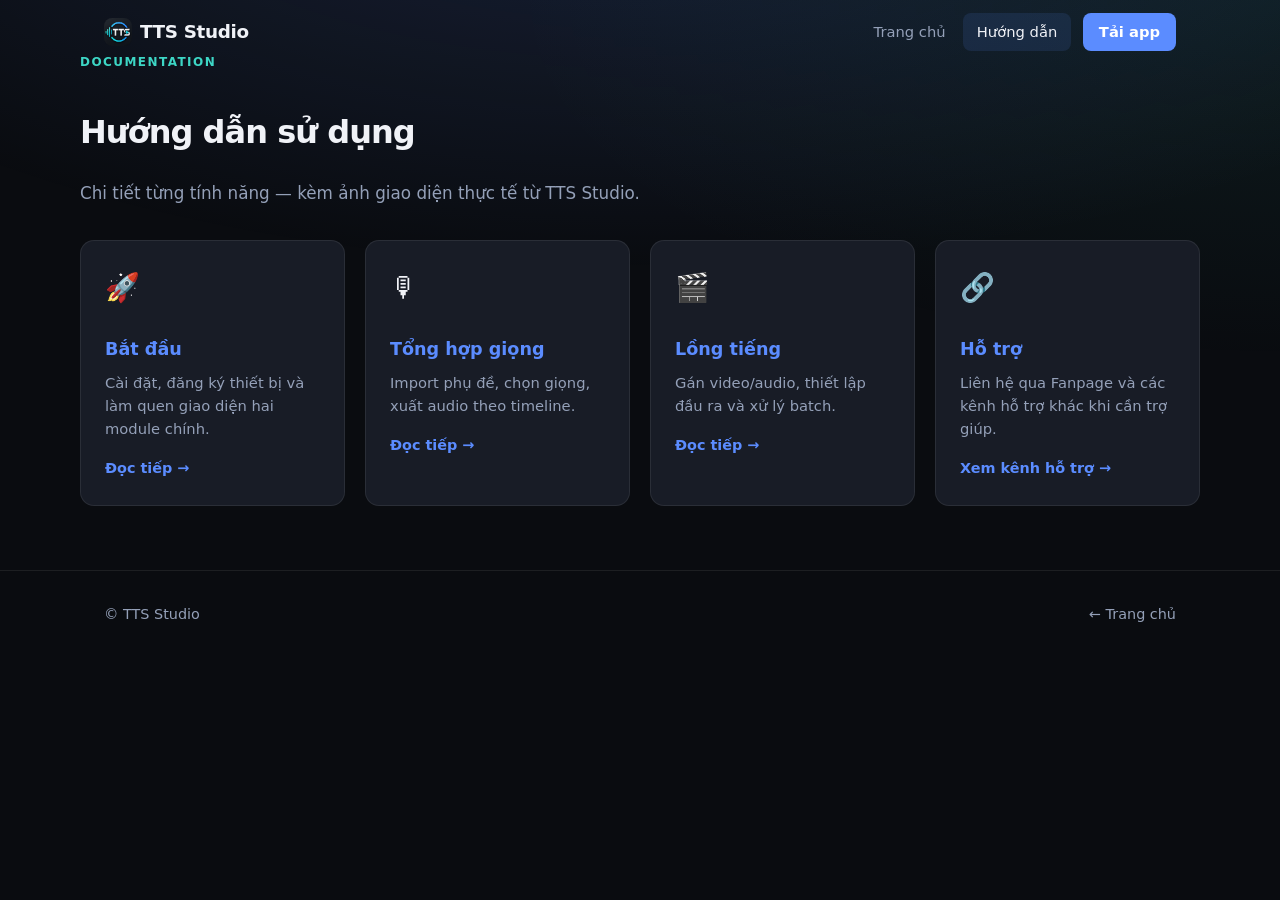
<file: guides/index.html>
<!DOCTYPE html>
<html lang="vi">
<head>
  <meta charset="UTF-8" />
  <meta name="viewport" content="width=device-width, initial-scale=1" />
  <title>Hướng dẫn — TTS Studio</title>
  <link rel="icon" type="image/png" href="../favicon.png" />
  <link rel="apple-touch-icon" href="../assets/logo.png" />
  <link rel="stylesheet" href="../css/site.css" />
</head>
<body>
  <header class="site-header scrolled">
    <div class="site-header-inner">
      <a class="brand" href="../index.html">
        <img class="brand-logo" src="../assets/logo.png" width="28" height="28" alt="" />
        TTS Studio
      </a>
      <nav class="nav">
        <a href="../index.html">Trang chủ</a>
        <a href="index.html" class="active">Hướng dẫn</a>
        <a href="#" class="nav-cta" data-download-app>Tải app</a>
      </nav>
    </div>
  </header>

  <main class="page-wrap guide-content">
    <div class="reveal visible">
      <span class="section-label">Documentation</span>
      <h1>Hướng dẫn sử dụng</h1>
      <p class="section-lead">Chi tiết từng tính năng — kèm ảnh giao diện thực tế từ TTS Studio.</p>
    </div>

    <div class="guide-card-grid">
      <article class="card reveal">
        <div class="card-icon">🚀</div>
        <h3><a href="getting-started.html">Bắt đầu</a></h3>
        <p>Cài đặt, đăng ký thiết bị và làm quen giao diện hai module chính.</p>
        <a href="getting-started.html" class="card-link">Đọc tiếp →</a>
      </article>
      <article class="card reveal reveal-delay-1">
        <div class="card-icon">🎙</div>
        <h3><a href="tts-synthesis.html">Tổng hợp giọng</a></h3>
        <p>Import phụ đề, chọn giọng, xuất audio theo timeline.</p>
        <a href="tts-synthesis.html" class="card-link">Đọc tiếp →</a>
      </article>
      <article class="card reveal reveal-delay-2">
        <div class="card-icon">🎬</div>
        <h3><a href="dubbing.html">Lồng tiếng</a></h3>
        <p>Gán video/audio, thiết lập đầu ra và xử lý batch.</p>
        <a href="dubbing.html" class="card-link">Đọc tiếp →</a>
      </article>
      <article class="card reveal reveal-delay-3">
        <div class="card-icon">🔗</div>
        <h3><a href="../support/index.html">Hỗ trợ</a></h3>
        <p>Liên hệ qua Fanpage và các kênh hỗ trợ khác khi cần trợ giúp.</p>
        <a href="../support/index.html" class="card-link">Xem kênh hỗ trợ →</a>
      </article>
    </div>
  </main>

  <footer class="site-footer">
    <div class="site-footer-inner">
      <span>© TTS Studio</span>
      <div class="footer-links"><a href="../index.html">← Trang chủ</a></div>
    </div>
  </footer>
  <script src="../js/site-config.js"></script>
  <script src="../js/site.js"></script>
</body>
</html>
</file>
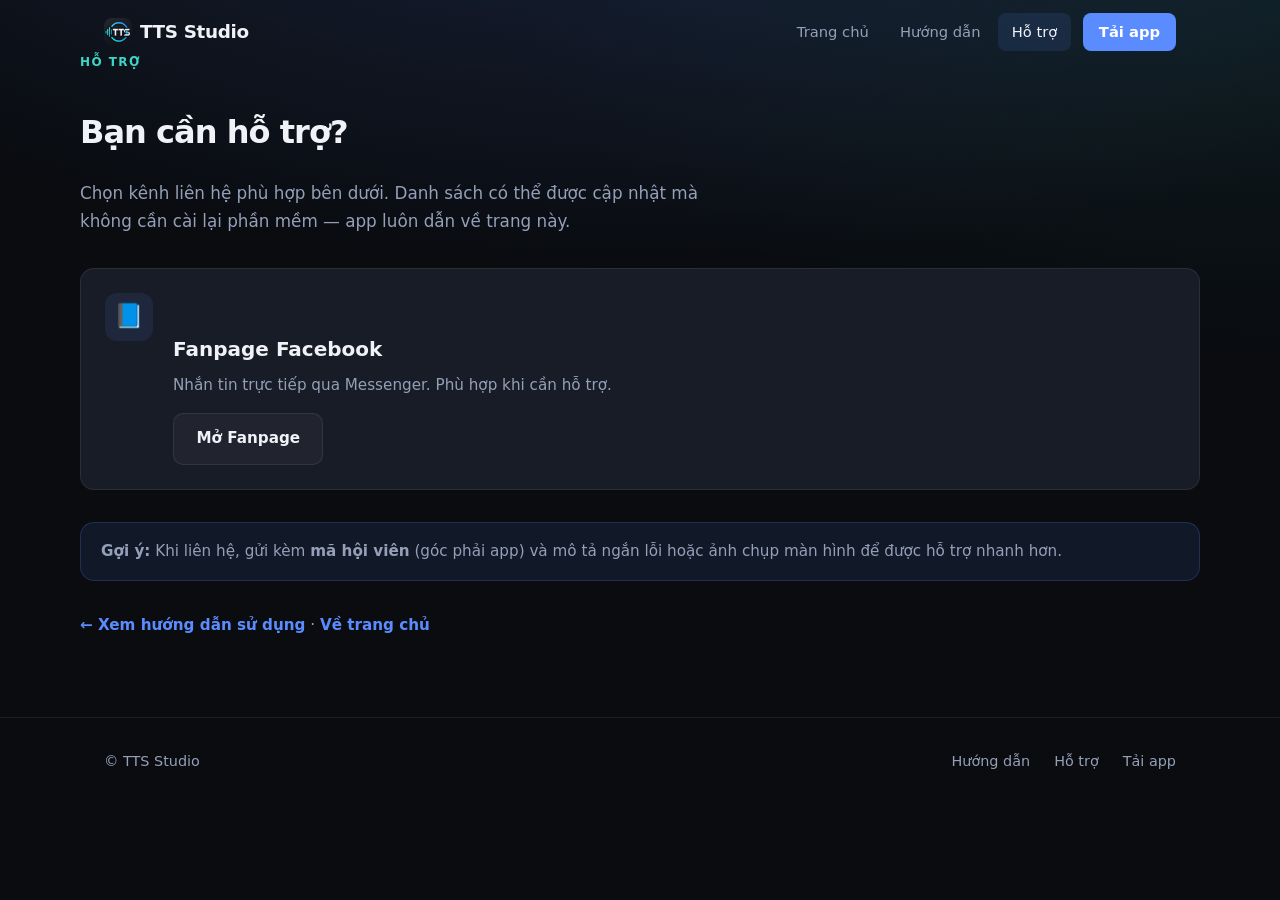
<file: support/index.html>
<!DOCTYPE html>
<html lang="vi">
<head>
  <meta charset="UTF-8" />
  <meta name="viewport" content="width=device-width, initial-scale=1" />
  <title>Hỗ trợ — TTS Studio</title>
  <meta name="description" content="Liên hệ hỗ trợ TTS Studio: Fanpage Facebook và các kênh hỗ trợ khác." />
  <link rel="icon" type="image/png" href="../favicon.png" />
  <link rel="apple-touch-icon" href="../assets/logo.png" />
  <link rel="stylesheet" href="../css/site.css" />
</head>
<body>
  <header class="site-header scrolled">
    <div class="site-header-inner">
      <a class="brand" href="../index.html">
        <img class="brand-logo" src="../assets/logo.png" width="28" height="28" alt="" />
        TTS Studio
      </a>
      <nav class="nav">
        <a href="../index.html">Trang chủ</a>
        <a href="../guides/index.html">Hướng dẫn</a>
        <a href="index.html" class="active">Hỗ trợ</a>
        <a href="#" class="nav-cta" data-download-app>Tải app</a>
      </nav>
    </div>
  </header>

  <main class="page-wrap guide-content support-page">
    <div class="reveal visible">
      <span class="section-label">Hỗ trợ</span>
      <h1>Bạn cần hỗ trợ?</h1>
      <p class="section-lead">
        Chọn kênh liên hệ phù hợp bên dưới. Danh sách có thể được cập nhật mà không cần cài lại phần mềm —
        app luôn dẫn về trang này.
      </p>
    </div>

    <div id="support-channel-list" class="support-channel-list" aria-live="polite"></div>

    <div class="callout reveal">
      <strong>Gợi ý:</strong> Khi liên hệ, gửi kèm <strong>mã hội viên</strong> (góc phải app) và mô tả ngắn
      lỗi hoặc ảnh chụp màn hình để được hỗ trợ nhanh hơn.
    </div>

    <p class="support-back reveal">
      <a href="../guides/index.html">← Xem hướng dẫn sử dụng</a>
      ·
      <a href="../index.html">Về trang chủ</a>
    </p>
  </main>

  <footer class="site-footer">
    <div class="site-footer-inner">
      <span>© TTS Studio</span>
      <div class="footer-links">
        <a href="../guides/index.html">Hướng dẫn</a>
        <a href="index.html">Hỗ trợ</a>
        <a href="#" data-download-app>Tải app</a>
      </div>
    </div>
  </footer>

  <script src="../js/site-config.js"></script>
  <script src="../js/site.js"></script>
  <script src="../js/support-data.js"></script>
  <script src="../js/support.js"></script>
</body>
</html>
</file>
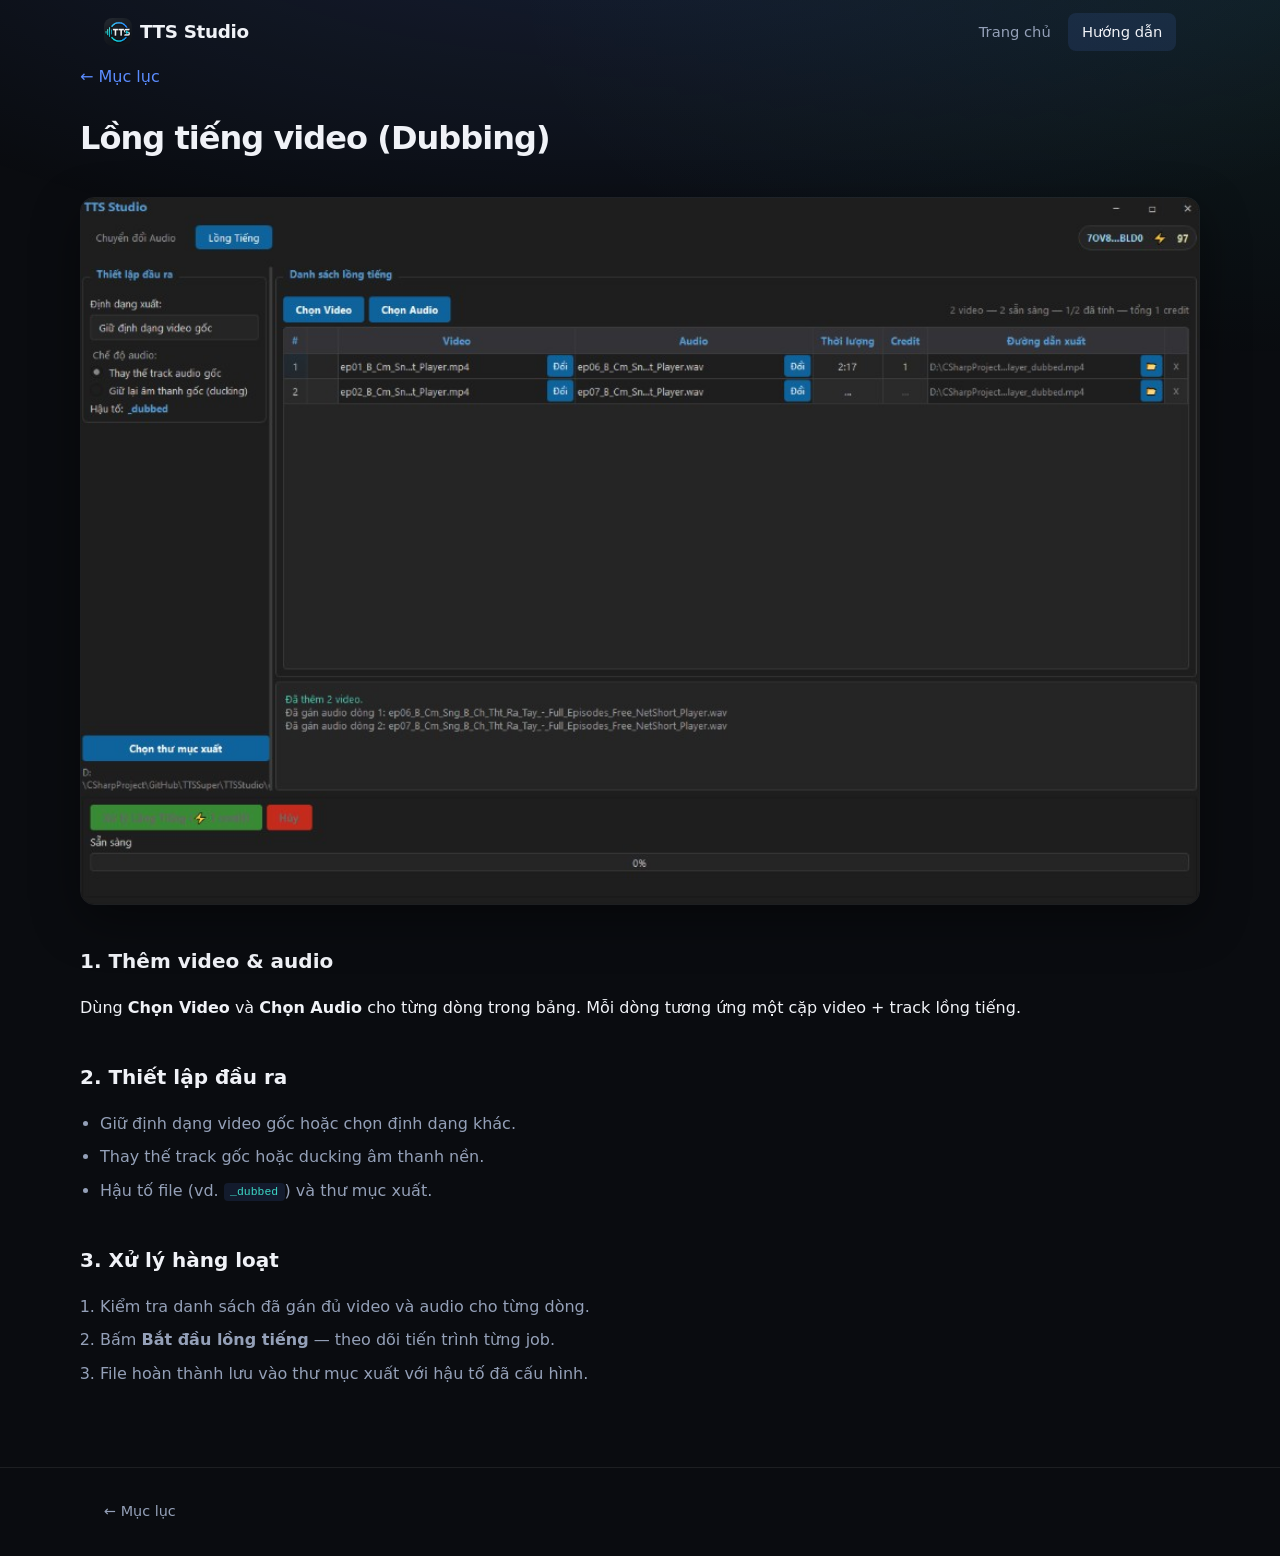
<file: guides/dubbing.html>
<!DOCTYPE html>
<html lang="vi">
<head>
  <meta charset="UTF-8" />
  <meta name="viewport" content="width=device-width, initial-scale=1" />
  <title>Lồng tiếng video — TTS Studio</title>
  <link rel="icon" type="image/png" href="../favicon.png" />
  <link rel="apple-touch-icon" href="../assets/logo.png" />
  <link rel="stylesheet" href="../css/site.css" />
</head>
<body>
  <header class="site-header scrolled">
    <div class="site-header-inner">
      <a class="brand" href="../index.html"><img class="brand-logo" src="../assets/logo.png" width="28" height="28" alt="" /> TTS Studio</a>
      <nav class="nav">
        <a href="../index.html">Trang chủ</a>
        <a href="index.html" class="active">Hướng dẫn</a>
      </nav>
    </div>
  </header>

  <main class="page-wrap guide-content">
    <p><a href="index.html">← Mục lục</a></p>
    <h1>Lồng tiếng video (Dubbing)</h1>

    <figure class="guide-screenshot reveal">
      <img src="../assets/images/dubbing.png" alt="Giao diện tab Lồng Tiếng" loading="lazy" />
    </figure>

    <h2>1. Thêm video &amp; audio</h2>
    <p>Dùng <strong>Chọn Video</strong> và <strong>Chọn Audio</strong> cho từng dòng trong bảng. Mỗi dòng tương ứng một cặp video + track lồng tiếng.</p>

    <h2>2. Thiết lập đầu ra</h2>
    <ul>
      <li>Giữ định dạng video gốc hoặc chọn định dạng khác.</li>
      <li>Thay thế track gốc hoặc ducking âm thanh nền.</li>
      <li>Hậu tố file (vd. <code>_dubbed</code>) và thư mục xuất.</li>
    </ul>

    <h2>3. Xử lý hàng loạt</h2>
    <ol>
      <li>Kiểm tra danh sách đã gán đủ video và audio cho từng dòng.</li>
      <li>Bấm <strong>Bắt đầu lồng tiếng</strong> — theo dõi tiến trình từng job.</li>
      <li>File hoàn thành lưu vào thư mục xuất với hậu tố đã cấu hình.</li>
    </ol>
  </main>

  <footer class="site-footer">
    <div class="site-footer-inner"><div class="footer-links"><a href="index.html">← Mục lục</a></div></div>
  </footer>
  <script src="../js/site.js"></script>
</body>
</html>
</file>
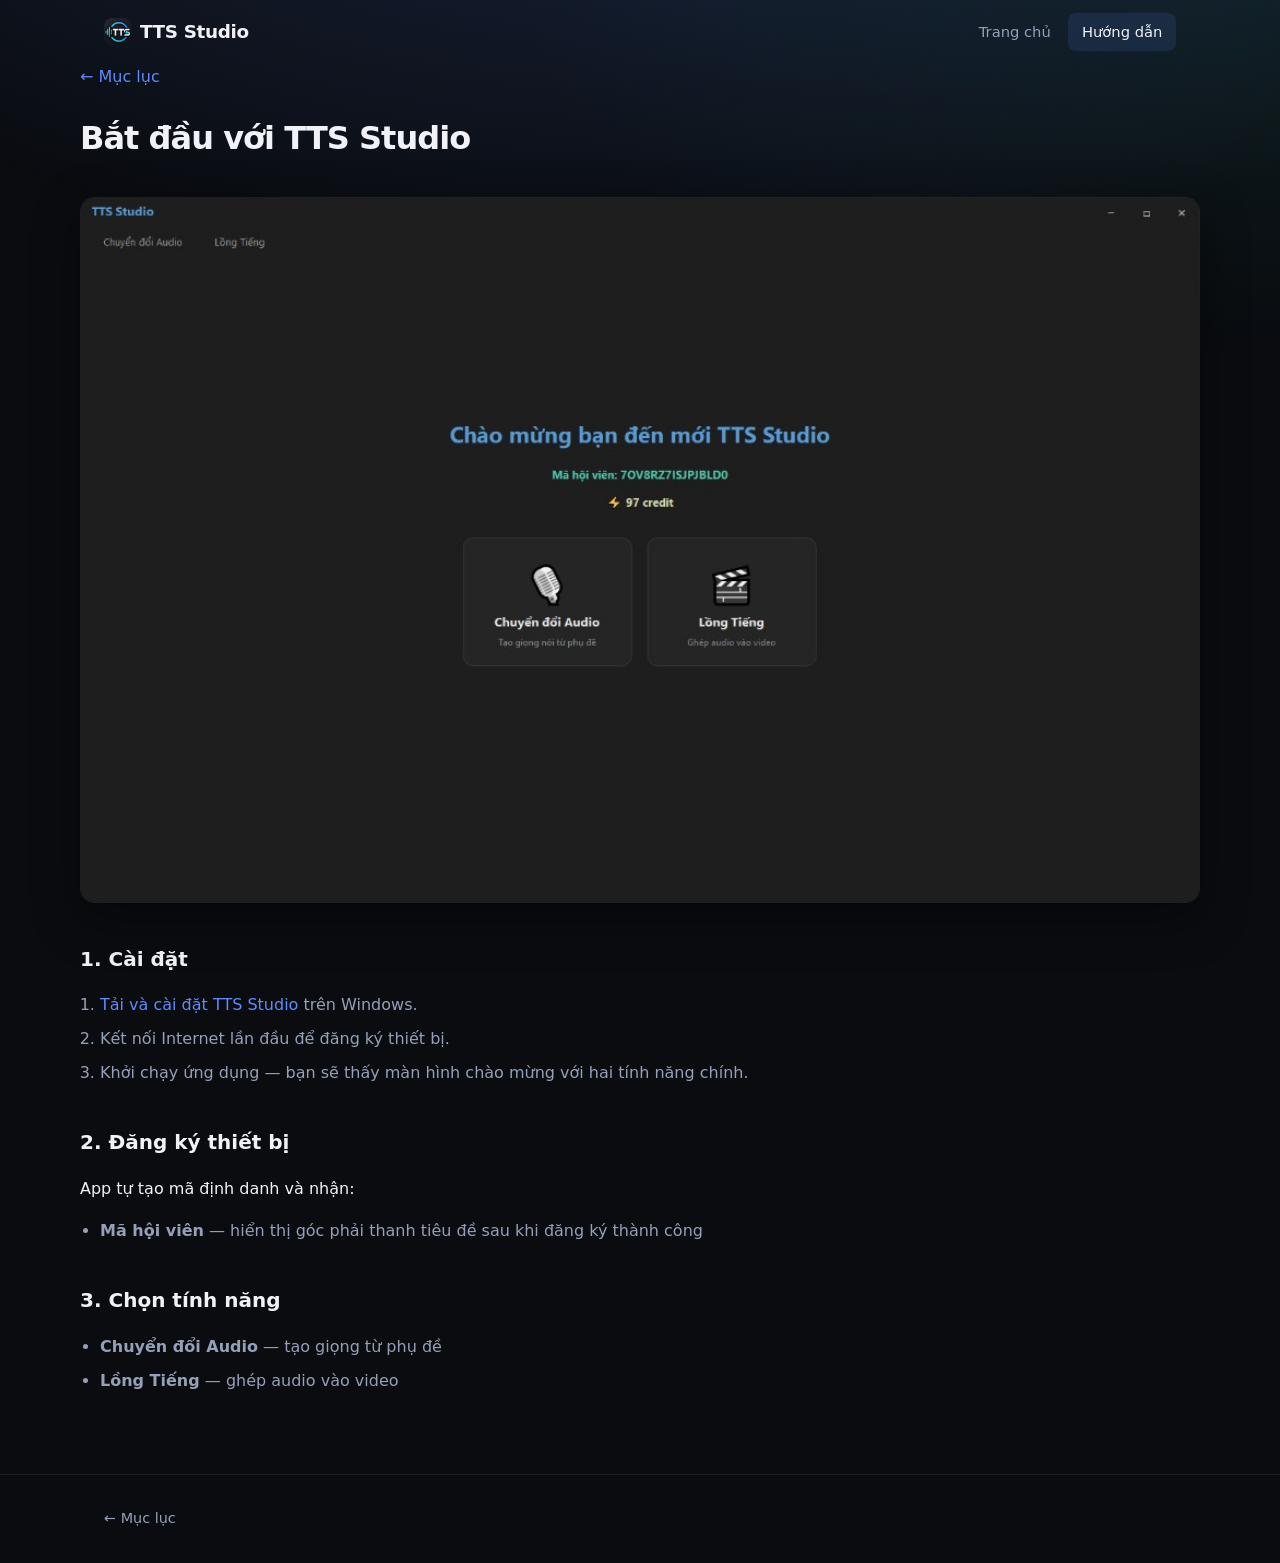
<file: guides/getting-started.html>
<!DOCTYPE html>
<html lang="vi">
<head>
  <meta charset="UTF-8" />
  <meta name="viewport" content="width=device-width, initial-scale=1" />
  <title>Bắt đầu — TTS Studio</title>
  <link rel="icon" type="image/png" href="../favicon.png" />
  <link rel="apple-touch-icon" href="../assets/logo.png" />
  <link rel="stylesheet" href="../css/site.css" />
</head>
<body>
  <header class="site-header scrolled">
    <div class="site-header-inner">
      <a class="brand" href="../index.html"><img class="brand-logo" src="../assets/logo.png" width="28" height="28" alt="" /> TTS Studio</a>
      <nav class="nav">
        <a href="../index.html">Trang chủ</a>
        <a href="index.html" class="active">Hướng dẫn</a>
      </nav>
    </div>
  </header>

  <main class="page-wrap guide-content">
    <p><a href="index.html">← Mục lục</a></p>
    <h1>Bắt đầu với TTS Studio</h1>

    <figure class="guide-screenshot reveal">
      <img src="../assets/images/home.png" alt="Màn hình chào mừng TTS Studio" loading="lazy" />
    </figure>

    <h2>1. Cài đặt</h2>
    <ol>
      <li><a href="#" data-download-app>Tải và cài đặt TTS Studio</a> trên Windows.</li>
      <li>Kết nối Internet lần đầu để đăng ký thiết bị.</li>
      <li>Khởi chạy ứng dụng — bạn sẽ thấy màn hình chào mừng với hai tính năng chính.</li>
    </ol>

    <h2>2. Đăng ký thiết bị</h2>
    <p>App tự tạo mã định danh và nhận:</p>
    <ul>
      <li><strong>Mã hội viên</strong> — hiển thị góc phải thanh tiêu đề sau khi đăng ký thành công</li>
    </ul>

    <h2>3. Chọn tính năng</h2>
    <ul>
      <li><strong>Chuyển đổi Audio</strong> — tạo giọng từ phụ đề</li>
      <li><strong>Lồng Tiếng</strong> — ghép audio vào video</li>
    </ul>
  </main>

  <footer class="site-footer">
    <div class="site-footer-inner"><div class="footer-links"><a href="index.html">← Mục lục</a></div></div>
  </footer>
  <script src="../js/site-config.js"></script>
  <script src="../js/site.js"></script>
</body>
</html>
</file>
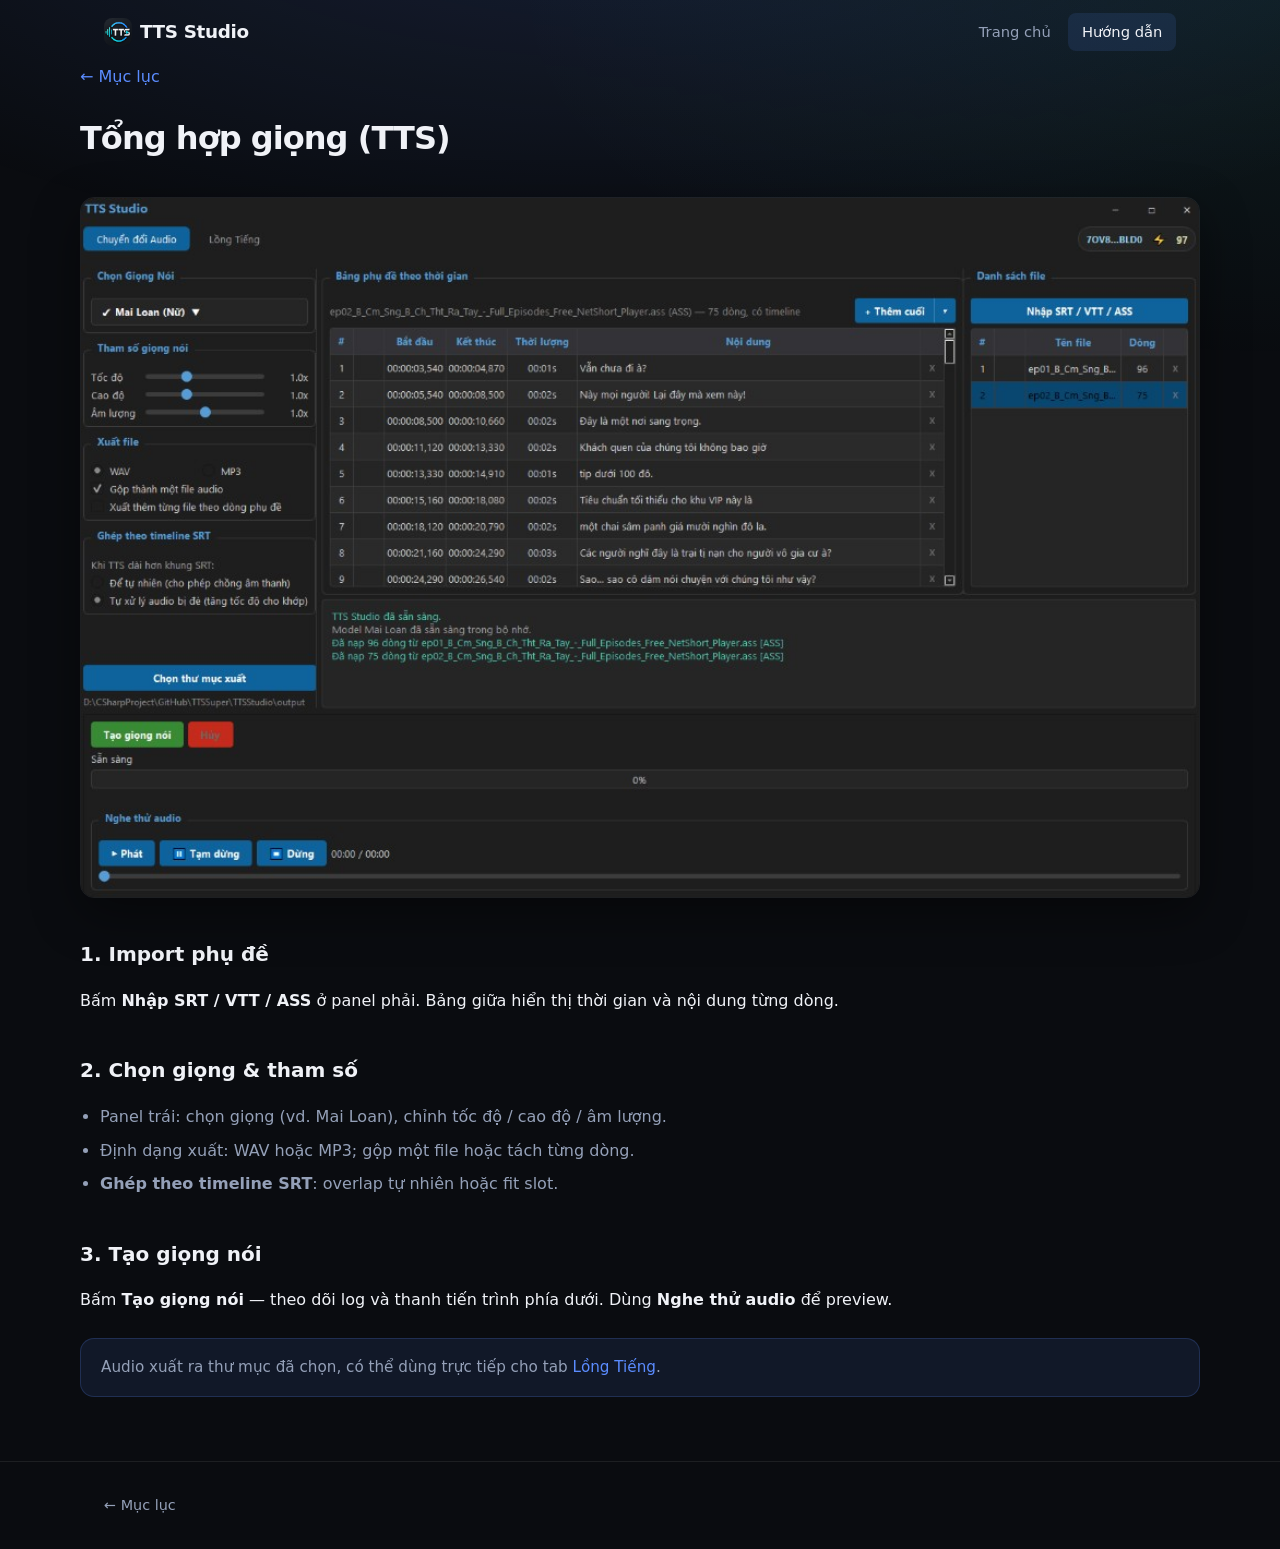
<file: guides/tts-synthesis.html>
<!DOCTYPE html>
<html lang="vi">
<head>
  <meta charset="UTF-8" />
  <meta name="viewport" content="width=device-width, initial-scale=1" />
  <title>Tổng hợp giọng — TTS Studio</title>
  <link rel="icon" type="image/png" href="../favicon.png" />
  <link rel="apple-touch-icon" href="../assets/logo.png" />
  <link rel="stylesheet" href="../css/site.css" />
</head>
<body>
  <header class="site-header scrolled">
    <div class="site-header-inner">
      <a class="brand" href="../index.html"><img class="brand-logo" src="../assets/logo.png" width="28" height="28" alt="" /> TTS Studio</a>
      <nav class="nav">
        <a href="../index.html">Trang chủ</a>
        <a href="index.html" class="active">Hướng dẫn</a>
      </nav>
    </div>
  </header>

  <main class="page-wrap guide-content">
    <p><a href="index.html">← Mục lục</a></p>
    <h1>Tổng hợp giọng (TTS)</h1>

    <figure class="guide-screenshot reveal">
      <img src="../assets/images/tts-audio.png" alt="Giao diện tab Chuyển đổi Audio" loading="lazy" />
    </figure>

    <h2>1. Import phụ đề</h2>
    <p>Bấm <strong>Nhập SRT / VTT / ASS</strong> ở panel phải. Bảng giữa hiển thị thời gian và nội dung từng dòng.</p>

    <h2>2. Chọn giọng &amp; tham số</h2>
    <ul>
      <li>Panel trái: chọn giọng (vd. Mai Loan), chỉnh tốc độ / cao độ / âm lượng.</li>
      <li>Định dạng xuất: WAV hoặc MP3; gộp một file hoặc tách từng dòng.</li>
      <li><strong>Ghép theo timeline SRT</strong>: overlap tự nhiên hoặc fit slot.</li>
    </ul>

    <h2>3. Tạo giọng nói</h2>
    <p>Bấm <strong>Tạo giọng nói</strong> — theo dõi log và thanh tiến trình phía dưới. Dùng <strong>Nghe thử audio</strong> để preview.</p>

    <div class="callout">Audio xuất ra thư mục đã chọn, có thể dùng trực tiếp cho tab <a href="dubbing.html">Lồng Tiếng</a>.</div>
  </main>

  <footer class="site-footer">
    <div class="site-footer-inner"><div class="footer-links"><a href="index.html">← Mục lục</a></div></div>
  </footer>
  <script src="../js/site.js"></script>
</body>
</html>
</file>
<file: css/site.css>
/* TTS Studio — marketing site */
:root {
  --bg: #0a0c10;
  --bg-elevated: #12151c;
  --surface: #181c26;
  --surface-hover: #1e2430;
  --border: rgba(255, 255, 255, 0.08);
  --text: #f0f2f7;
  --muted: #94a0b8;
  --accent: #5b8cff;
  --accent-2: #3dd6c5;
  --accent-glow: rgba(91, 140, 255, 0.45);
  --success: #3dd68c;
  --radius: 14px;
  --radius-lg: 20px;
  --max: 1120px;
  --header-h: 64px;
  font-family: "Segoe UI", system-ui, -apple-system, BlinkMacSystemFont, sans-serif;
}

*, *::before, *::after { box-sizing: border-box; }

html { scroll-behavior: smooth; }

body {
  margin: 0;
  background: var(--bg);
  color: var(--text);
  line-height: 1.65;
  overflow-x: hidden;
}

body::before {
  content: "";
  position: fixed;
  inset: 0;
  background:
    radial-gradient(ellipse 80% 50% at 50% -20%, rgba(91, 140, 255, 0.18), transparent),
    radial-gradient(ellipse 60% 40% at 100% 0%, rgba(61, 214, 197, 0.08), transparent);
  pointer-events: none;
  z-index: -1;
}

a { color: var(--accent); text-decoration: none; transition: color 0.2s; }
a:hover { color: #8eb0ff; }

img { max-width: 100%; height: auto; display: block; }

/* Header */
.site-header {
  position: fixed;
  top: 0;
  left: 0;
  right: 0;
  z-index: 100;
  height: var(--header-h);
  border-bottom: 1px solid transparent;
  transition: background 0.3s, border-color 0.3s, box-shadow 0.3s;
}

.site-header.scrolled {
  background: rgba(10, 12, 16, 0.85);
  backdrop-filter: blur(12px);
  border-bottom-color: var(--border);
  box-shadow: 0 8px 32px rgba(0, 0, 0, 0.35);
}

.site-header-inner,
.page-wrap,
.site-footer-inner {
  max-width: var(--max);
  margin: 0 auto;
  padding: 0 1.5rem;
}

.site-header-inner {
  display: flex;
  align-items: center;
  justify-content: space-between;
  height: var(--header-h);
  gap: 1rem;
}

.brand {
  display: flex;
  align-items: center;
  gap: 0.5rem;
  font-weight: 700;
  font-size: 1.15rem;
  color: var(--text);
  text-decoration: none;
  letter-spacing: -0.02em;
}

.brand-logo {
  width: 28px;
  height: 28px;
  border-radius: 8px;
  display: block;
  object-fit: cover;
  flex-shrink: 0;
}

.nav { display: flex; align-items: center; gap: 0.25rem; }
.nav a {
  color: var(--muted);
  font-size: 0.92rem;
  padding: 0.45rem 0.85rem;
  border-radius: 8px;
  transition: color 0.2s, background 0.2s;
}
.nav a:hover { color: var(--text); background: rgba(255, 255, 255, 0.05); text-decoration: none; }
.nav a.active { color: var(--text); background: rgba(91, 140, 255, 0.12); }

.nav-cta {
  margin-left: 0.5rem;
  padding: 0.45rem 1rem !important;
  background: var(--accent) !important;
  color: #fff !important;
  font-weight: 600;
}
.nav-cta:hover { filter: brightness(1.1); background: var(--accent) !important; }

/* Layout */
.page-wrap { padding-top: var(--header-h); }

.section-label {
  display: inline-block;
  font-size: 0.75rem;
  font-weight: 600;
  letter-spacing: 0.12em;
  text-transform: uppercase;
  color: var(--accent-2);
  margin-bottom: 0.75rem;
}

.section-title {
  font-size: clamp(1.5rem, 3vw, 2rem);
  font-weight: 700;
  letter-spacing: -0.03em;
  margin: 0 0 1rem;
  line-height: 1.25;
}

.section-lead {
  color: var(--muted);
  font-size: 1.05rem;
  max-width: 36rem;
  margin: 0 0 1.5rem;
}

/* Hero */
.hero {
  position: relative;
  padding: 4rem 0 5rem;
  min-height: calc(100vh - var(--header-h));
  display: flex;
  align-items: center;
}

.hero-grid {
  display: grid;
  grid-template-columns: 1fr 1.1fr;
  gap: 3rem;
  align-items: center;
  width: 100%;
}

.hero-brand {
  display: flex;
  align-items: center;
  gap: 1rem;
  margin-bottom: 1.25rem;
  animation: fadeUp 0.7s ease both;
}

.hero-app-logo {
  width: 80px;
  height: 80px;
  border-radius: 20px;
  display: block;
  object-fit: cover;
  flex-shrink: 0;
  box-shadow:
    0 16px 48px rgba(45, 212, 191, 0.22),
    0 0 0 1px rgba(255, 255, 255, 0.08);
  animation: float 6s ease-in-out infinite;
}

.hero-brand-name {
  font-size: clamp(1.35rem, 2.5vw, 1.75rem);
  font-weight: 800;
  letter-spacing: -0.03em;
  color: var(--text);
}

.hero-badge {
  display: inline-flex;
  align-items: center;
  gap: 0.5rem;
  padding: 0.35rem 0.85rem;
  border-radius: 999px;
  border: 1px solid var(--border);
  background: rgba(255, 255, 255, 0.04);
  font-size: 0.85rem;
  color: var(--muted);
  margin-bottom: 1.25rem;
  animation: fadeUp 0.7s ease both;
}

.hero-badge-dot {
  width: 8px;
  height: 8px;
  border-radius: 50%;
  background: var(--success);
  box-shadow: 0 0 12px var(--success);
  animation: pulse 2s ease infinite;
}

.hero h1 {
  font-size: clamp(2rem, 4.5vw, 3.1rem);
  font-weight: 800;
  line-height: 1.12;
  letter-spacing: -0.04em;
  margin: 0 0 1.25rem;
  animation: fadeUp 0.7s 0.1s ease both;
}

.hero h1 .gradient-text {
  background: linear-gradient(135deg, #fff 30%, var(--accent) 70%, var(--accent-2));
  -webkit-background-clip: text;
  background-clip: text;
  color: transparent;
}

.hero .lead {
  font-size: 1.125rem;
  color: var(--muted);
  max-width: 32rem;
  margin: 0 0 2rem;
  animation: fadeUp 0.7s 0.2s ease both;
}

.hero-stats {
  display: flex;
  gap: 2rem;
  margin-top: 2.5rem;
  padding-top: 1.5rem;
  border-top: 1px solid var(--border);
  animation: fadeUp 0.7s 0.4s ease both;
}

.hero-stat strong {
  display: block;
  font-size: 1.35rem;
  font-weight: 700;
  color: var(--text);
}

.hero-stat span { font-size: 0.85rem; color: var(--muted); }

.btn-row {
  display: flex;
  gap: 0.85rem;
  flex-wrap: wrap;
  animation: fadeUp 0.7s 0.3s ease both;
}

.btn {
  display: inline-flex;
  align-items: center;
  justify-content: center;
  gap: 0.4rem;
  padding: 0.75rem 1.4rem;
  border-radius: 10px;
  font-weight: 600;
  font-size: 0.95rem;
  border: 1px solid transparent;
  transition: transform 0.2s, box-shadow 0.2s, filter 0.2s;
  cursor: pointer;
}

.btn:hover { transform: translateY(-2px); text-decoration: none; }

.btn-primary {
  background: linear-gradient(135deg, var(--accent), #4a6fd9);
  color: #fff;
  box-shadow: 0 8px 28px var(--accent-glow);
}
.btn-primary:hover { box-shadow: 0 12px 36px var(--accent-glow); filter: brightness(1.05); }

.btn-secondary {
  border-color: var(--border);
  color: var(--text);
  background: rgba(255, 255, 255, 0.04);
}
.btn-secondary:hover { border-color: rgba(91, 140, 255, 0.4); background: rgba(255, 255, 255, 0.07); }

/* Screenshot frame */
.hero-visual {
  position: relative;
  animation: fadeUp 0.9s 0.25s ease both, float 6s ease-in-out 1s infinite;
}

.hero-glow {
  position: absolute;
  inset: -20%;
  background: radial-gradient(circle, var(--accent-glow) 0%, transparent 65%);
  filter: blur(40px);
  opacity: 0.5;
  z-index: 0;
  animation: glowPulse 4s ease-in-out infinite;
}

.screenshot-frame {
  position: relative;
  z-index: 1;
  border-radius: var(--radius-lg);
  overflow: hidden;
  border: 1px solid var(--border);
  box-shadow:
    0 24px 80px rgba(0, 0, 0, 0.55),
    0 0 0 1px rgba(255, 255, 255, 0.05) inset;
  background: var(--surface);
}

.screenshot-frame::before {
  content: "";
  display: block;
  height: 32px;
  background: linear-gradient(180deg, #252a36, #1a1e28);
  border-bottom: 1px solid var(--border);
}

.screenshot-dots {
  position: absolute;
  top: 10px;
  left: 14px;
  display: flex;
  gap: 6px;
  z-index: 2;
}

.screenshot-dots span {
  width: 10px;
  height: 10px;
  border-radius: 50%;
  background: #3a4050;
}
.screenshot-dots span:nth-child(1) { background: #ff5f57; }
.screenshot-dots span:nth-child(2) { background: #febc2e; }
.screenshot-dots span:nth-child(3) { background: #28c840; }

.screenshot-frame img {
  width: 100%;
  vertical-align: top;
}

.zoomable-img {
  cursor: zoom-in;
  transition: filter 0.2s ease;
}

.zoomable-img:hover {
  filter: brightness(1.06);
}

.guide-screenshot img {
  width: 100%;
  display: block;
}

/* Lightbox */
body.lightbox-open {
  overflow: hidden;
}

.lightbox {
  position: fixed;
  inset: 0;
  z-index: 10000;
  display: flex;
  align-items: center;
  justify-content: center;
  padding: 2.5rem 1.25rem;
  background: rgba(6, 8, 14, 0.94);
  backdrop-filter: blur(10px);
  opacity: 0;
  visibility: hidden;
  transition: opacity 0.25s ease, visibility 0.25s ease;
}

.lightbox.is-open {
  opacity: 1;
  visibility: visible;
}

.lightbox-body {
  display: flex;
  flex-direction: column;
  align-items: center;
  gap: 0.85rem;
  max-width: min(1200px, 96vw);
  max-height: 92vh;
}

.lightbox-image {
  max-width: 100%;
  max-height: calc(92vh - 3rem);
  object-fit: contain;
  border-radius: var(--radius);
  border: 1px solid var(--border);
  box-shadow: 0 24px 80px rgba(0, 0, 0, 0.65);
  animation: lightboxIn 0.28s ease both;
}

.lightbox-caption {
  margin: 0;
  color: var(--muted);
  font-size: 0.9rem;
  text-align: center;
  max-width: 42rem;
  line-height: 1.5;
}

.lightbox-close {
  position: absolute;
  top: 1rem;
  right: 1rem;
  width: 44px;
  height: 44px;
  border: 1px solid var(--border);
  border-radius: 50%;
  background: rgba(255, 255, 255, 0.06);
  color: var(--text);
  font-size: 1.6rem;
  line-height: 1;
  cursor: pointer;
  z-index: 2;
  transition: background 0.2s, transform 0.2s;
}

.lightbox-close:hover {
  background: rgba(255, 255, 255, 0.12);
  transform: scale(1.05);
}

@keyframes lightboxIn {
  from { opacity: 0; transform: scale(0.96); }
  to { opacity: 1; transform: scale(1); }
}

/* Feature rows */
.section { padding: 5rem 0; }

.feature-row {
  display: grid;
  grid-template-columns: 1fr 1fr;
  gap: 3.5rem;
  align-items: center;
  margin-bottom: 5rem;
}

.feature-row:last-child { margin-bottom: 0; }
.feature-row.reverse .feature-copy { order: 2; }
.feature-row.reverse .feature-visual { order: 1; }

.feature-list {
  list-style: none;
  padding: 0;
  margin: 1.5rem 0 0;
}

.feature-list li {
  position: relative;
  padding-left: 1.5rem;
  margin: 0.65rem 0;
  color: var(--muted);
  font-size: 0.95rem;
}

.feature-list li::before {
  content: "✓";
  position: absolute;
  left: 0;
  color: var(--accent-2);
  font-weight: 700;
}

.feature-visual .screenshot-frame {
  animation: float 7s ease-in-out infinite;
}

.feature-row:nth-child(even) .feature-visual .screenshot-frame {
  animation-delay: -3s;
}

/* Cards grid */
.grid-3 {
  display: grid;
  grid-template-columns: repeat(3, 1fr);
  gap: 1.25rem;
}

.card {
  background: var(--surface);
  border: 1px solid var(--border);
  border-radius: var(--radius);
  padding: 1.5rem;
  transition: transform 0.3s, border-color 0.3s, box-shadow 0.3s;
}

.card:hover {
  transform: translateY(-4px);
  border-color: rgba(91, 140, 255, 0.25);
  box-shadow: 0 16px 48px rgba(0, 0, 0, 0.35);
}

.card-icon {
  font-size: 1.75rem;
  margin-bottom: 0.75rem;
}

.card h3 { margin: 0 0 0.5rem; font-size: 1.1rem; }
.card p { margin: 0; color: var(--muted); font-size: 0.92rem; line-height: 1.55; }
.card a.card-link {
  display: inline-block;
  margin-top: 1rem;
  font-size: 0.9rem;
  font-weight: 600;
}

/* Pricing / CTA */
.pricing-band {
  background: linear-gradient(135deg, rgba(91, 140, 255, 0.08), rgba(61, 214, 197, 0.06));
  border: 1px solid var(--border);
  border-radius: var(--radius-lg);
  padding: 2.5rem;
  text-align: center;
}

.callout {
  background: rgba(91, 140, 255, 0.1);
  border: 1px solid rgba(91, 140, 255, 0.2);
  border-radius: var(--radius);
  padding: 1rem 1.25rem;
  margin: 1.5rem 0 0;
  color: var(--muted);
  font-size: 0.95rem;
}

.cta-section {
  text-align: center;
  padding: 5rem 0 6rem;
}

.cta-section .section-title { max-width: 28rem; margin-left: auto; margin-right: auto; }
.cta-section .section-lead { margin-left: auto; margin-right: auto; }

/* Footer */
.site-footer {
  border-top: 1px solid var(--border);
  padding: 2rem 0;
  color: var(--muted);
  font-size: 0.9rem;
}

.site-footer-inner {
  display: flex;
  justify-content: space-between;
  align-items: center;
  flex-wrap: wrap;
  gap: 1rem;
}

.footer-links { display: flex; gap: 1.5rem; }
.footer-links a { color: var(--muted); }
.footer-links a:hover { color: var(--text); text-decoration: none; }

/* Scroll reveal */
.reveal {
  opacity: 0;
  transform: translateY(28px);
  transition: opacity 0.7s cubic-bezier(0.22, 1, 0.36, 1),
              transform 0.7s cubic-bezier(0.22, 1, 0.36, 1);
}

.reveal.visible {
  opacity: 1;
  transform: translateY(0);
}

.reveal-delay-1 { transition-delay: 0.1s; }
.reveal-delay-2 { transition-delay: 0.2s; }
.reveal-delay-3 { transition-delay: 0.3s; }

/* Support page */
.support-page .section-lead { max-width: 40rem; }

.support-channel-list {
  display: grid;
  gap: 1rem;
  margin: 2rem 0;
}

.support-channel-card {
  display: grid;
  grid-template-columns: auto 1fr;
  gap: 1.25rem;
  align-items: start;
  background: var(--surface);
  border: 1px solid var(--border);
  border-radius: var(--radius);
  padding: 1.5rem;
  transition: border-color 0.25s, box-shadow 0.25s;
}

.support-channel-card:hover {
  border-color: rgba(91, 140, 255, 0.3);
  box-shadow: 0 12px 40px rgba(0, 0, 0, 0.3);
}

.support-channel-icon {
  width: 48px;
  height: 48px;
  border-radius: 12px;
  background: rgba(91, 140, 255, 0.1);
  display: grid;
  place-items: center;
  font-size: 1.5rem;
}

.support-channel-body h2 {
  margin: 0 0 0.5rem;
  font-size: 1.15rem;
}

.support-channel-body p {
  margin: 0 0 1rem;
  color: var(--muted);
  line-height: 1.55;
  font-size: 0.95rem;
}

.support-channel-cta {
  display: inline-flex;
}

.support-back {
  margin-top: 2rem;
  color: var(--muted);
  font-size: 0.95rem;
}

.support-back a { font-weight: 600; }

@media (max-width: 600px) {
  .support-channel-card {
    grid-template-columns: 1fr;
    text-align: center;
  }
  .support-channel-icon { margin: 0 auto; }
}

/* Guide pages */
.guide-content { padding: 3rem 0 4rem; }
.guide-content h1 { font-size: 2rem; letter-spacing: -0.03em; }
.guide-content h2 { margin-top: 2.5rem; font-size: 1.25rem; }
.guide-content h3 { margin-top: 1.5rem; }
.guide-content ol, .guide-content ul { padding-left: 1.25rem; }
.guide-content li { margin: 0.45rem 0; color: var(--muted); }
.guide-content code {
  background: rgba(91, 140, 255, 0.12);
  padding: 0.15rem 0.4rem;
  border-radius: 4px;
  font-size: 0.88em;
  color: var(--accent-2);
}

.guide-screenshot {
  margin: 2rem 0;
  border-radius: var(--radius);
  overflow: hidden;
  border: 1px solid var(--border);
  box-shadow: 0 16px 48px rgba(0, 0, 0, 0.4);
  position: relative;
}

.screenshot-frame:has(.zoomable-img)::after,
.guide-screenshot:has(.zoomable-img)::after {
  content: "Phóng to";
  position: absolute;
  right: 12px;
  bottom: 12px;
  padding: 0.35rem 0.65rem;
  border-radius: 6px;
  background: rgba(0, 0, 0, 0.72);
  border: 1px solid rgba(255, 255, 255, 0.12);
  color: #fff;
  font-size: 0.75rem;
  font-weight: 600;
  letter-spacing: 0.02em;
  pointer-events: none;
  opacity: 0;
  transition: opacity 0.2s ease;
}

.screenshot-frame:has(.zoomable-img):hover::after,
.guide-screenshot:has(.zoomable-img):hover::after {
  opacity: 1;
}

.guide-card-grid {
  display: grid;
  grid-template-columns: repeat(auto-fit, minmax(240px, 1fr));
  gap: 1.25rem;
  margin-top: 2rem;
}

/* Animations */
@keyframes fadeUp {
  from { opacity: 0; transform: translateY(24px); }
  to { opacity: 1; transform: translateY(0); }
}

@keyframes float {
  0%, 100% { transform: translateY(0); }
  50% { transform: translateY(-10px); }
}

@keyframes pulse {
  0%, 100% { opacity: 1; transform: scale(1); }
  50% { opacity: 0.7; transform: scale(0.92); }
}

@keyframes glowPulse {
  0%, 100% { opacity: 0.4; }
  50% { opacity: 0.65; }
}

@media (prefers-reduced-motion: reduce) {
  html { scroll-behavior: auto; }
  .reveal { opacity: 1; transform: none; transition: none; }
  .hero-visual, .screenshot-frame, .hero-badge-dot, .hero-app-logo { animation: none !important; }
  .lightbox-image { animation: none; }
  .btn:hover { transform: none; }
}

@media (max-width: 900px) {
  .hero-grid,
  .feature-row {
    grid-template-columns: 1fr;
    gap: 2rem;
  }
  .feature-row.reverse .feature-copy,
  .feature-row.reverse .feature-visual { order: unset; }
  .grid-3 { grid-template-columns: 1fr; }
  .hero { min-height: auto; padding: 3rem 0 4rem; }
  .hero-visual { max-width: 520px; margin: 0 auto; }
}

@media (max-width: 600px) {
  .nav a:not(.nav-cta) { display: none; }
  .hero-stats { flex-direction: column; gap: 1rem; }
}
</file>
